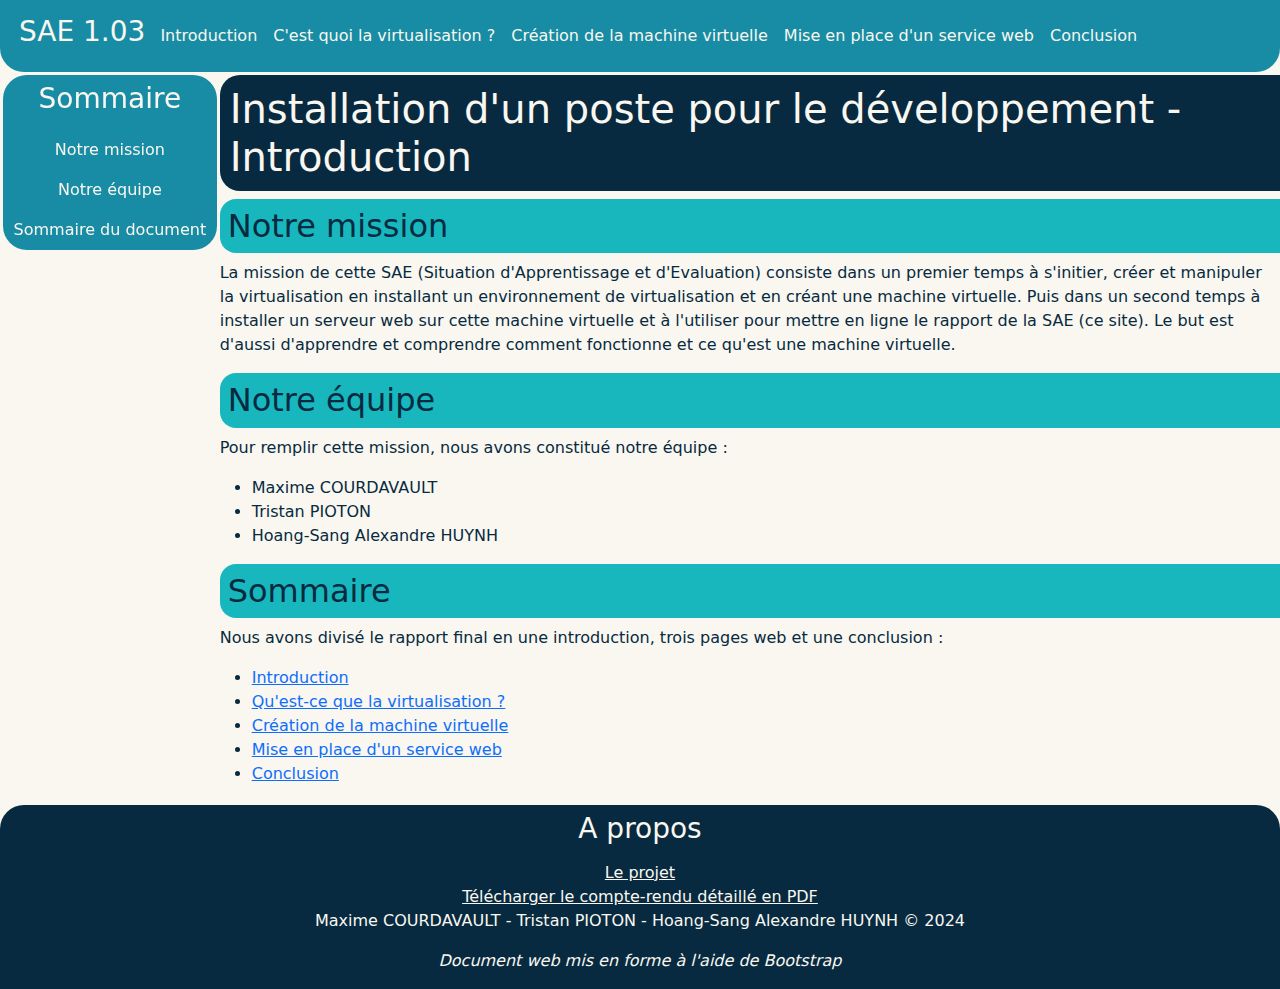
<file: index.html>
<!doctype html>
<html lang="fr">
<head>
    <meta charset="UTF-8">
    <meta content="width=device-width, initial-scale=1" name="viewport">
    <link href="assets/logo.jpeg" rel="icon">
    <title>SAE 1.03 - Installation d'un prote pour le développement | Accueil</title>
    <link
            crossorigin="anonymous"
            href="https://cdn.jsdelivr.net/npm/bootstrap@5.3.3/dist/css/bootstrap.min.css"
            integrity="sha384-QWTKZyjpPEjISv5WaRU9OFeRpok6YctnYmDr5pNlyT2bRjXh0JMhjY6hW+ALEwIH"
            rel="stylesheet">
    <link href="assets/index.css" rel="stylesheet">
</head>
<body class="container-fluid d-flex flex-column min-vh-100">

<nav class="navbar navbar-expand-lg sticky-top row">
    <div class="container-fluid">
        <h3>SAE 1.03</h3>
        <button aria-controls="navbarText" aria-expanded="false" aria-label="Toggle navigation" class="navbar-toggler"
                data-bs-target="#navbarText" data-bs-toggle="collapse" type="button">
            <span class="navbar-toggler-icon"></span>
        </button>
        <div class="collapse navbar-collapse" id="navbarText">
            <ul class="navbar-nav me-auto mb-2 mb-lg-0">
                <li class="nav-item">
                    <a class="nav-link" href="index.html">Introduction</a>
                </li>
                <li class="nav-item">
                    <a class="nav-link" href="virtualisation.html">C'est quoi la virtualisation ?</a>
                </li>
                <li class="nav-item">
                    <a class="nav-link" href="machine.html">Création de la machine virtuelle</a>
                </li>
                <li class="nav-item">
                    <a class="nav-link" href="service.html">Mise en place d'un service web</a>
                </li>
                <li class="nav-item">
                    <a class="nav-link" href="conclusion.html">Conclusion</a>
                </li>
            </ul>
        </div>
    </div>
</nav>

<div class="row flex-grow-1">
    <aside class="nav col-2 flex-column align-items-center px-0 py-0">
        <h3>Sommaire</h3>
        <ul class="navbar-nav align-items-center">
            <li class="nav-item">
                <a class="nav-link" href="#mission">Notre mission</a>
            </li>
            <li class="nav-item">
                <a class="nav-link" href="#equipe">Notre équipe</a>
            </li>
            <li class="nav-item">
                <a class="nav-link" href="#sommaire">Sommaire du document</a>
            </li>
        </ul>
    </aside>

    <main class="col px-0">
        <h1>Installation d'un poste pour le développement - Introduction</h1>
        <article id="mission">
            <h2>Notre mission</h2>
            <p>La mission de cette SAE (Situation d'Apprentissage et d'Evaluation) consiste dans un premier temps à
                s'initier, créer et manipuler la virtualisation en installant un environnement de virtualisation et en
                créant une machine virtuelle. Puis dans un second temps à installer un serveur web sur cette machine
                virtuelle et à l'utiliser pour mettre en ligne le rapport de la SAE (ce site). Le but est d'aussi
                d'apprendre et comprendre comment fonctionne et ce qu'est une machine virtuelle.</p>
        </article>
        <article id="equipe">
            <h2>Notre équipe</h2>
            <p>Pour remplir cette mission, nous avons constitué notre équipe :</p>
            <ul>
                <li>Maxime COURDAVAULT</li>
                <li>Tristan PIOTON</li>
                <li>Hoang-Sang Alexandre HUYNH</li>
            </ul>
        </article>
        <article id="sommaire">
            <h2>Sommaire</h2>
            <p>Nous avons divisé le rapport final en une introduction, trois pages web et une conclusion :</p>
            <ul>
                <li><a href="index.html">Introduction</a></li>
                <li><a href="virtualisation.html">Qu'est-ce que la virtualisation ?</a></li>
                <li><a href="machine.html">Création de la machine virtuelle</a></li>
                <li><a href="service.html">Mise en place d'un service web</a></li>
                <li><a href="conclusion.html">Conclusion</a></li>
            </ul>
        </article>
    </main>
</div>

<footer class="row">
    <h3>A propos</h3>
    <a href="index.html">Le projet</a> <br>
    <a href="">Télécharger le compte-rendu détaillé en PDF</a>
    <p>Maxime COURDAVAULT - Tristan PIOTON - Hoang-Sang Alexandre HUYNH © 2024</p>
    <p><em>Document web mis en forme à l'aide de Bootstrap</em></p>
</footer>

<script
        crossorigin="anonymous"
        integrity="sha384-YvpcrYf0tY3lHB60NNkmXc5s9fDVZLESaAA55NDzOxhy9GkcIdslK1eN7N6jIeHz"
        src="https://cdn.jsdelivr.net/npm/bootstrap@5.3.3/dist/js/bootstrap.bundle.min.js">
</script>
</body>
</html>
</file>
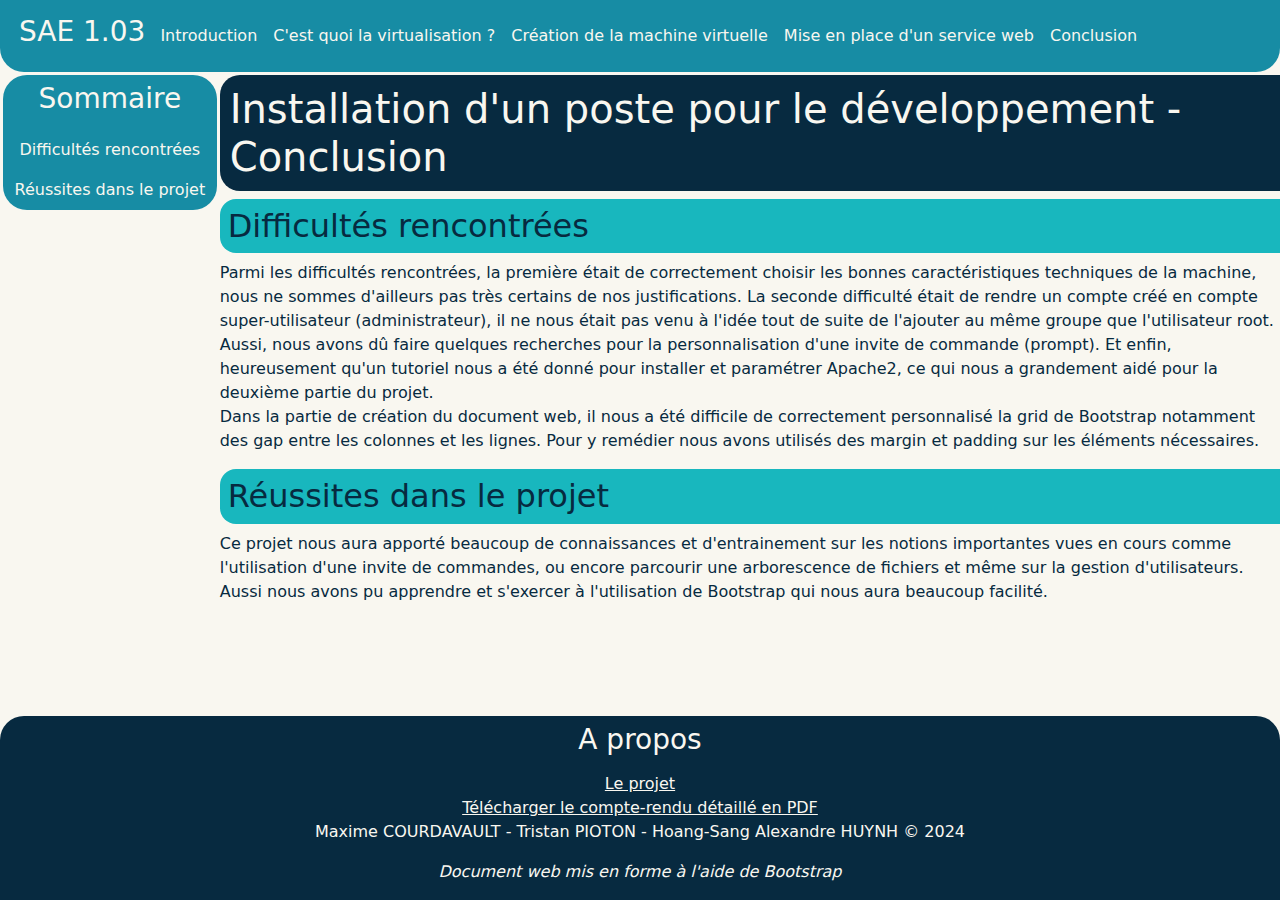
<file: conclusion.html>
<!doctype html>
<html lang="fr">
<head>
    <meta charset="UTF-8">
    <meta content="width=device-width, initial-scale=1" name="viewport">
    <link href="assets/logo.jpeg" rel="icon">
    <title>SAE 1.03 - Installation d'un prote pour le développement | Accueil</title>
    <link
            crossorigin="anonymous"
            href="https://cdn.jsdelivr.net/npm/bootstrap@5.3.3/dist/css/bootstrap.min.css"
            integrity="sha384-QWTKZyjpPEjISv5WaRU9OFeRpok6YctnYmDr5pNlyT2bRjXh0JMhjY6hW+ALEwIH"
            rel="stylesheet">
    <link href="assets/index.css" rel="stylesheet">
</head>
<body class="container-fluid d-flex flex-column min-vh-100">

<nav class="navbar navbar-expand-lg sticky-top row">
    <div class="container-fluid">
        <h3>SAE 1.03</h3>
        <button aria-controls="navbarText" aria-expanded="false" aria-label="Toggle navigation" class="navbar-toggler"
                data-bs-target="#navbarText" data-bs-toggle="collapse" type="button">
            <span class="navbar-toggler-icon"></span>
        </button>
        <div class="collapse navbar-collapse" id="navbarText">
            <ul class="navbar-nav me-auto mb-2 mb-lg-0">
                <li class="nav-item">
                    <a class="nav-link" href="index.html">Introduction</a>
                </li>
                <li class="nav-item">
                    <a class="nav-link" href="virtualisation.html">C'est quoi la virtualisation ?</a>
                </li>
                <li class="nav-item">
                    <a class="nav-link" href="machine.html">Création de la machine virtuelle</a>
                </li>
                <li class="nav-item">
                    <a class="nav-link" href="service.html">Mise en place d'un service web</a>
                </li>
                <li class="nav-item">
                    <a class="nav-link" href="conclusion.html">Conclusion</a>
                </li>
            </ul>
        </div>
    </div>
</nav>
<div class="row flex-grow-1">
    <aside class="nav col-2 flex-column align-items-center px-0 py-0">
        <h3>Sommaire</h3>
        <ul class="navbar-nav align-items-center">
            <li class="nav-item">
                <a class="nav-link" href="#difficultes">Difficultés rencontrées</a>
            </li>
            <li class="nav-item">
                <a class="nav-link" href="#reussites">Réussites dans le projet</a>
            </li>
        </ul>
    </aside>
    <main class="col px-0">
        <h1>Installation d'un poste pour le développement - Conclusion</h1>
        <article id="difficultes">
            <h2>Difficultés rencontrées</h2>
            <p>
                Parmi les difficultés rencontrées, la première était de correctement choisir les bonnes caractéristiques techniques de la machine, nous ne sommes d'ailleurs pas très certains de nos justifications.
                La seconde difficulté était de rendre un compte créé en compte super-utilisateur (administrateur), il ne nous était pas venu à l'idée tout de suite de l'ajouter au même groupe que l'utilisateur root.
                Aussi, nous avons dû faire quelques recherches pour la personnalisation d'une invite de commande (prompt).
                Et enfin, heureusement qu'un tutoriel nous a été donné pour installer et paramétrer Apache2, ce qui nous a grandement aidé pour la deuxième partie du projet.
                <br>Dans la partie de création du document web, il nous a été difficile de correctement personnalisé la grid de Bootstrap notamment des gap entre les colonnes et les lignes. Pour y remédier nous avons utilisés des margin et padding sur les éléments nécessaires.
            </p>
        </article>
        <article id="reussites">
            <h2>Réussites dans le projet</h2>
            <p>
                Ce projet nous aura apporté beaucoup de connaissances et d'entrainement sur les notions importantes vues en cours comme l'utilisation d'une invite de commandes, ou encore parcourir une arborescence de fichiers et même sur la gestion d'utilisateurs.
                <br>Aussi nous avons pu apprendre et s'exercer à l'utilisation de Bootstrap qui nous aura beaucoup facilité.
            </p>
        </article>

</main>
</div>
<footer class="row">
    <h3>A propos</h3>
    <a href="index.html">Le projet</a> <br>
    <a href="">Télécharger le compte-rendu détaillé en PDF</a>
    <p>Maxime COURDAVAULT - Tristan PIOTON - Hoang-Sang Alexandre HUYNH © 2024</p>
    <p><em>Document web mis en forme à l'aide de Bootstrap</em></p>
</footer>

<script
        crossorigin="anonymous"
        integrity="sha384-YvpcrYf0tY3lHB60NNkmXc5s9fDVZLESaAA55NDzOxhy9GkcIdslK1eN7N6jIeHz"
        src="https://cdn.jsdelivr.net/npm/bootstrap@5.3.3/dist/js/bootstrap.bundle.min.js">
</script>
</body>
</html>
</file>
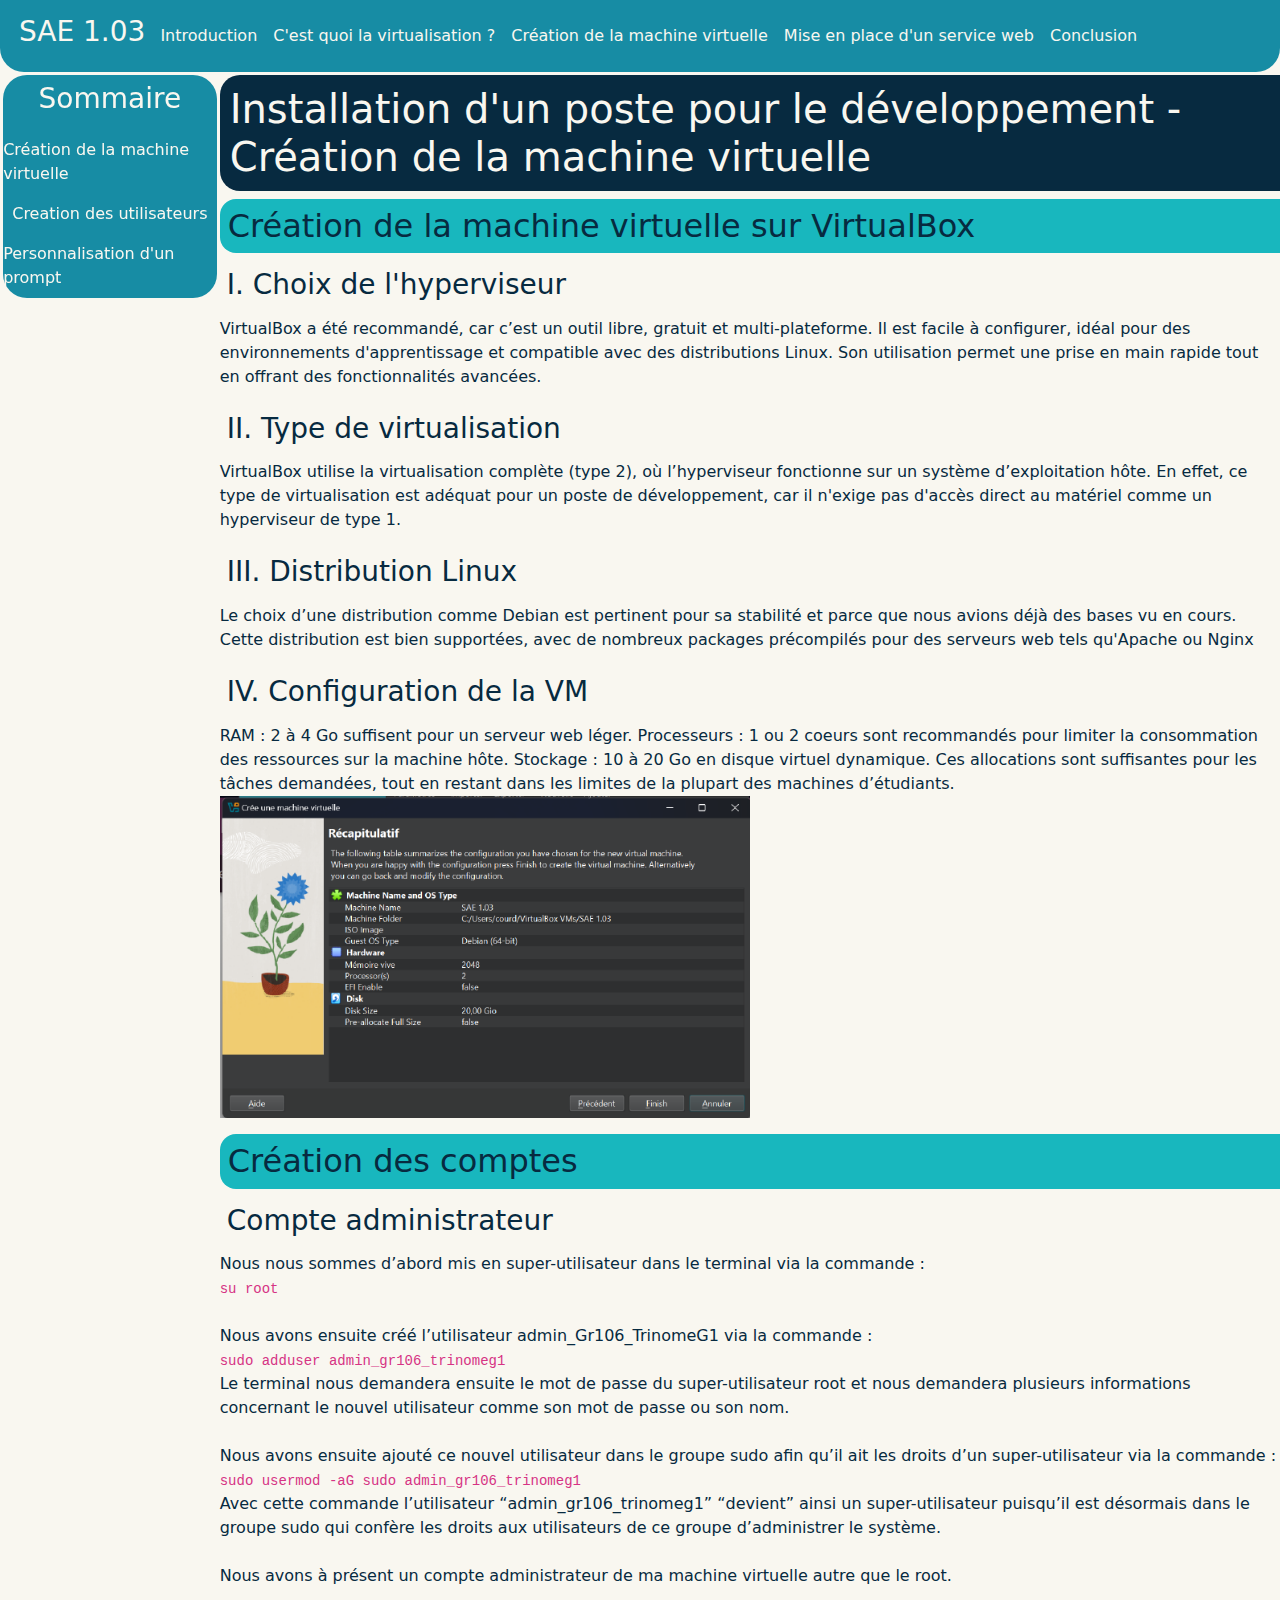
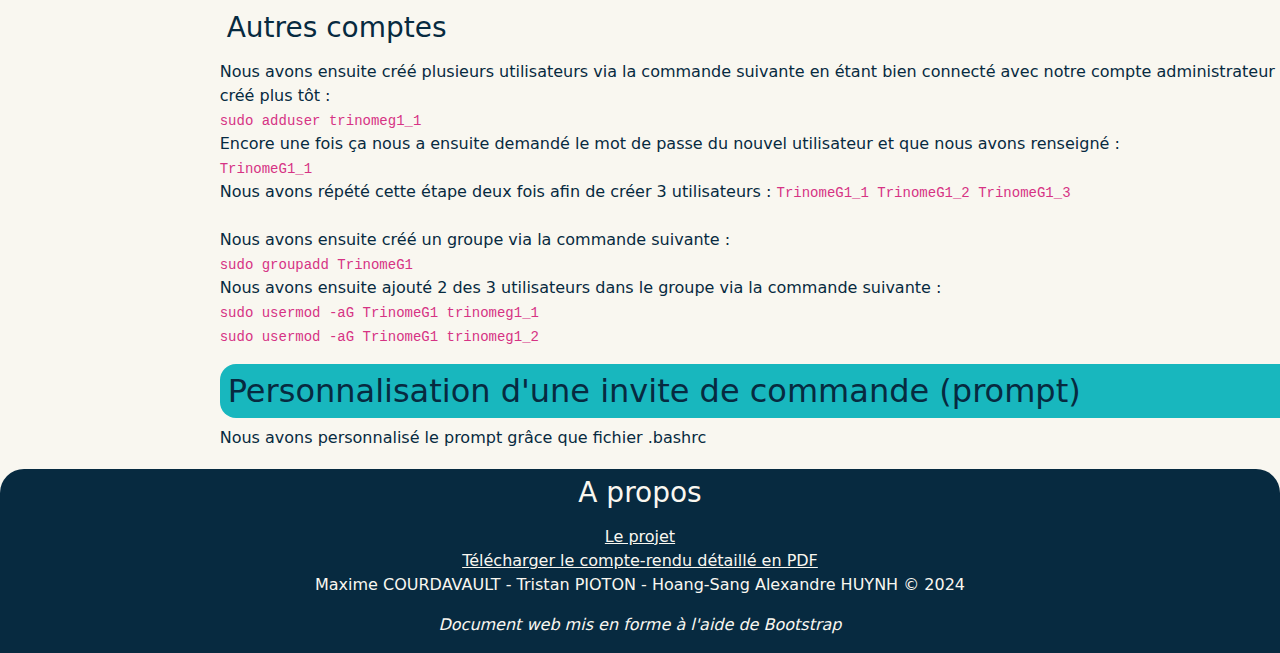
<file: machine.html>
<!doctype html>
<html lang="fr">
<head>
    <meta charset="UTF-8">
    <meta content="width=device-width, initial-scale=1" name="viewport">
    <link href="assets/logo.jpeg" rel="icon">
    <title>SAE 1.03 - Installation d'un prote pour le développement | Accueil</title>
    <link
            crossorigin="anonymous"
            href="https://cdn.jsdelivr.net/npm/bootstrap@5.3.3/dist/css/bootstrap.min.css"
            integrity="sha384-QWTKZyjpPEjISv5WaRU9OFeRpok6YctnYmDr5pNlyT2bRjXh0JMhjY6hW+ALEwIH"
            rel="stylesheet">
    <link href="assets/index.css" rel="stylesheet">
</head>
<body class="container-fluid d-flex flex-column min-vh-100">

<nav class="navbar navbar-expand-lg sticky-top row">
    <div class="container-fluid">
        <h3>SAE 1.03</h3>
        <button aria-controls="navbarText" aria-expanded="false" aria-label="Toggle navigation" class="navbar-toggler"
                data-bs-target="#navbarText" data-bs-toggle="collapse" type="button">
            <span class="navbar-toggler-icon"></span>
        </button>
        <div class="collapse navbar-collapse" id="navbarText">
            <ul class="navbar-nav me-auto mb-2 mb-lg-0">
                <li class="nav-item">
                    <a class="nav-link" href="index.html">Introduction</a>
                </li>
                <li class="nav-item">
                    <a class="nav-link" href="virtualisation.html">C'est quoi la virtualisation ?</a>
                </li>
                <li class="nav-item">
                    <a class="nav-link" href="machine.html">Création de la machine virtuelle</a>
                </li>
                <li class="nav-item">
                    <a class="nav-link" href="service.html">Mise en place d'un service web</a>
                </li>
                <li class="nav-item">
                    <a class="nav-link" href="conclusion.html">Conclusion</a>
                </li>
            </ul>
        </div>
    </div>
</nav>
<div class="row flex-grow-1">
    <aside class="nav col-2 flex-column align-items-center px-0 py-0">
        <h3>Sommaire</h3>
        <ul class="navbar-nav align-items-center">
            <li class="nav-item">
                <a class="nav-link" href="#creation">Création de la machine virtuelle</a>
            </li>
            <li class="nav-item">
                <a class="nav-link" href="#utilisateurs">Creation des utilisateurs</a>
            </li>
            <li class="nav-item">
                <a class="nav-link" href="#prompt">Personnalisation d'un prompt</a>
            </li>
        </ul>
    </aside>
    <main class="col px-0">
        <h1>Installation d'un poste pour le développement - Création de la machine virtuelle</h1>
        <article id="creation">
        <h2>Création de la machine virtuelle sur VirtualBox</h2>
        <h3>I. Choix de l'hyperviseur</h3>
        <p>
            VirtualBox a été recommandé, car c’est un outil libre, gratuit et multi-plateforme.
            Il est facile à configurer, idéal pour des environnements d'apprentissage
            et compatible avec des distributions Linux. Son utilisation permet une
            prise en main rapide tout en offrant des fonctionnalités avancées.
        </p>
        <h3>II. Type de virtualisation</h3>
        <p>
            VirtualBox utilise la virtualisation complète (type 2), où l’hyperviseur
            fonctionne sur un système d’exploitation hôte.
            En effet, ce type de virtualisation est adéquat pour un poste de
            développement, car il n'exige pas d'accès direct au matériel comme un
            hyperviseur de type 1.
        </p>
        <h3>III. Distribution Linux</h3>
        <p>
            Le choix d’une distribution comme Debian est pertinent pour sa stabilité
            et parce que nous avions déjà des bases vu en cours.
            Cette distribution est bien supportées, avec de nombreux
            packages précompilés pour des serveurs web tels qu'Apache ou Nginx
        </p>
        <h3>IV. Configuration de la VM</h3>
        <p>
            RAM : 2 à 4 Go suffisent pour un serveur web léger.
            Processeurs : 1 ou 2 coeurs sont recommandés pour limiter la
            consommation des ressources sur la machine hôte.
            Stockage : 10 à 20 Go en disque virtuel dynamique.
            Ces allocations sont suffisantes pour les tâches
            demandées, tout en restant dans les limites de la plupart des machines
            d’étudiants.
            <br><img alt="Paramètre de la machine" width="659" height="401" src="assets/screens/machine-features.png">
        </p>
        </article>
        <article id="utilisateurs">
        <h2>Création des comptes</h2>
        <h3>Compte administrateur</h3>
        <p>
            Nous nous sommes d’abord mis en super-utilisateur dans le terminal via la
            commande :
            <br><code>su root</code>
            <br>
            <br>Nous avons ensuite créé l’utilisateur admin_Gr106_TrinomeG1 via la commande :
            <br><code>sudo adduser admin_gr106_trinomeg1</code>
            <br>Le terminal nous demandera ensuite le mot de passe du super-utilisateur root
            et nous demandera plusieurs informations concernant le nouvel utilisateur
            comme son mot de passe ou son nom.
            <br>
            <br>Nous avons ensuite ajouté ce nouvel utilisateur dans le groupe sudo afin qu’il ait
            les droits d’un super-utilisateur via la commande :
            <br><code>sudo usermod -aG sudo admin_gr106_trinomeg1</code>
            <br>Avec cette commande l’utilisateur “admin_gr106_trinomeg1” “devient” ainsi
            un super-utilisateur puisqu’il est désormais dans le groupe sudo qui confère
            les droits aux utilisateurs de ce groupe d’administrer le système.
            <br>
            <br>Nous avons à présent un compte administrateur de ma machine virtuelle autre
            que le root.
        </p>
        <h3>Autres comptes</h3>
        <p>
            Nous avons ensuite créé plusieurs utilisateurs via la commande suivante en étant
            bien connecté avec notre compte administrateur créé plus tôt :
            <br><code>sudo adduser trinomeg1_1</code>
            <br>Encore une fois ça nous a ensuite demandé le mot de passe du nouvel utilisateur et que nous avons
            renseigné :
            <br><code>TrinomeG1_1</code>

            <br>Nous avons répété cette étape deux fois afin de créer 3 utilisateurs :
            <code>
                TrinomeG1_1
                TrinomeG1_2
                TrinomeG1_3
            </code>
            <br>
            <br>Nous avons ensuite créé un groupe via la commande suivante :
            <br><code>sudo groupadd TrinomeG1</code>
            <br>Nous avons ensuite ajouté 2 des 3 utilisateurs dans le groupe via la commande
            suivante :
            <br><code>
                sudo usermod -aG TrinomeG1 trinomeg1_1
                <br>sudo usermod -aG TrinomeG1 trinomeg1_2
            </code>
        </p>
        </article>
        <article id="prompt">
            <h2>Personnalisation d'une invite de commande (prompt)</h2>
            <p>
                Nous avons personnalisé le prompt grâce que fichier .bashrc
            </p>
        </article>
    </main>
</div>
<footer class="row">
    <h3>A propos</h3>
    <a href="index.html">Le projet</a> <br>
    <a href="">Télécharger le compte-rendu détaillé en PDF</a>
    <p>Maxime COURDAVAULT - Tristan PIOTON - Hoang-Sang Alexandre HUYNH © 2024</p>
    <p><em>Document web mis en forme à l'aide de Bootstrap</em></p>
</footer>

<script
        crossorigin="anonymous"
        integrity="sha384-YvpcrYf0tY3lHB60NNkmXc5s9fDVZLESaAA55NDzOxhy9GkcIdslK1eN7N6jIeHz"
        src="https://cdn.jsdelivr.net/npm/bootstrap@5.3.3/dist/js/bootstrap.bundle.min.js">
</script>
</body>
</html>
</file>
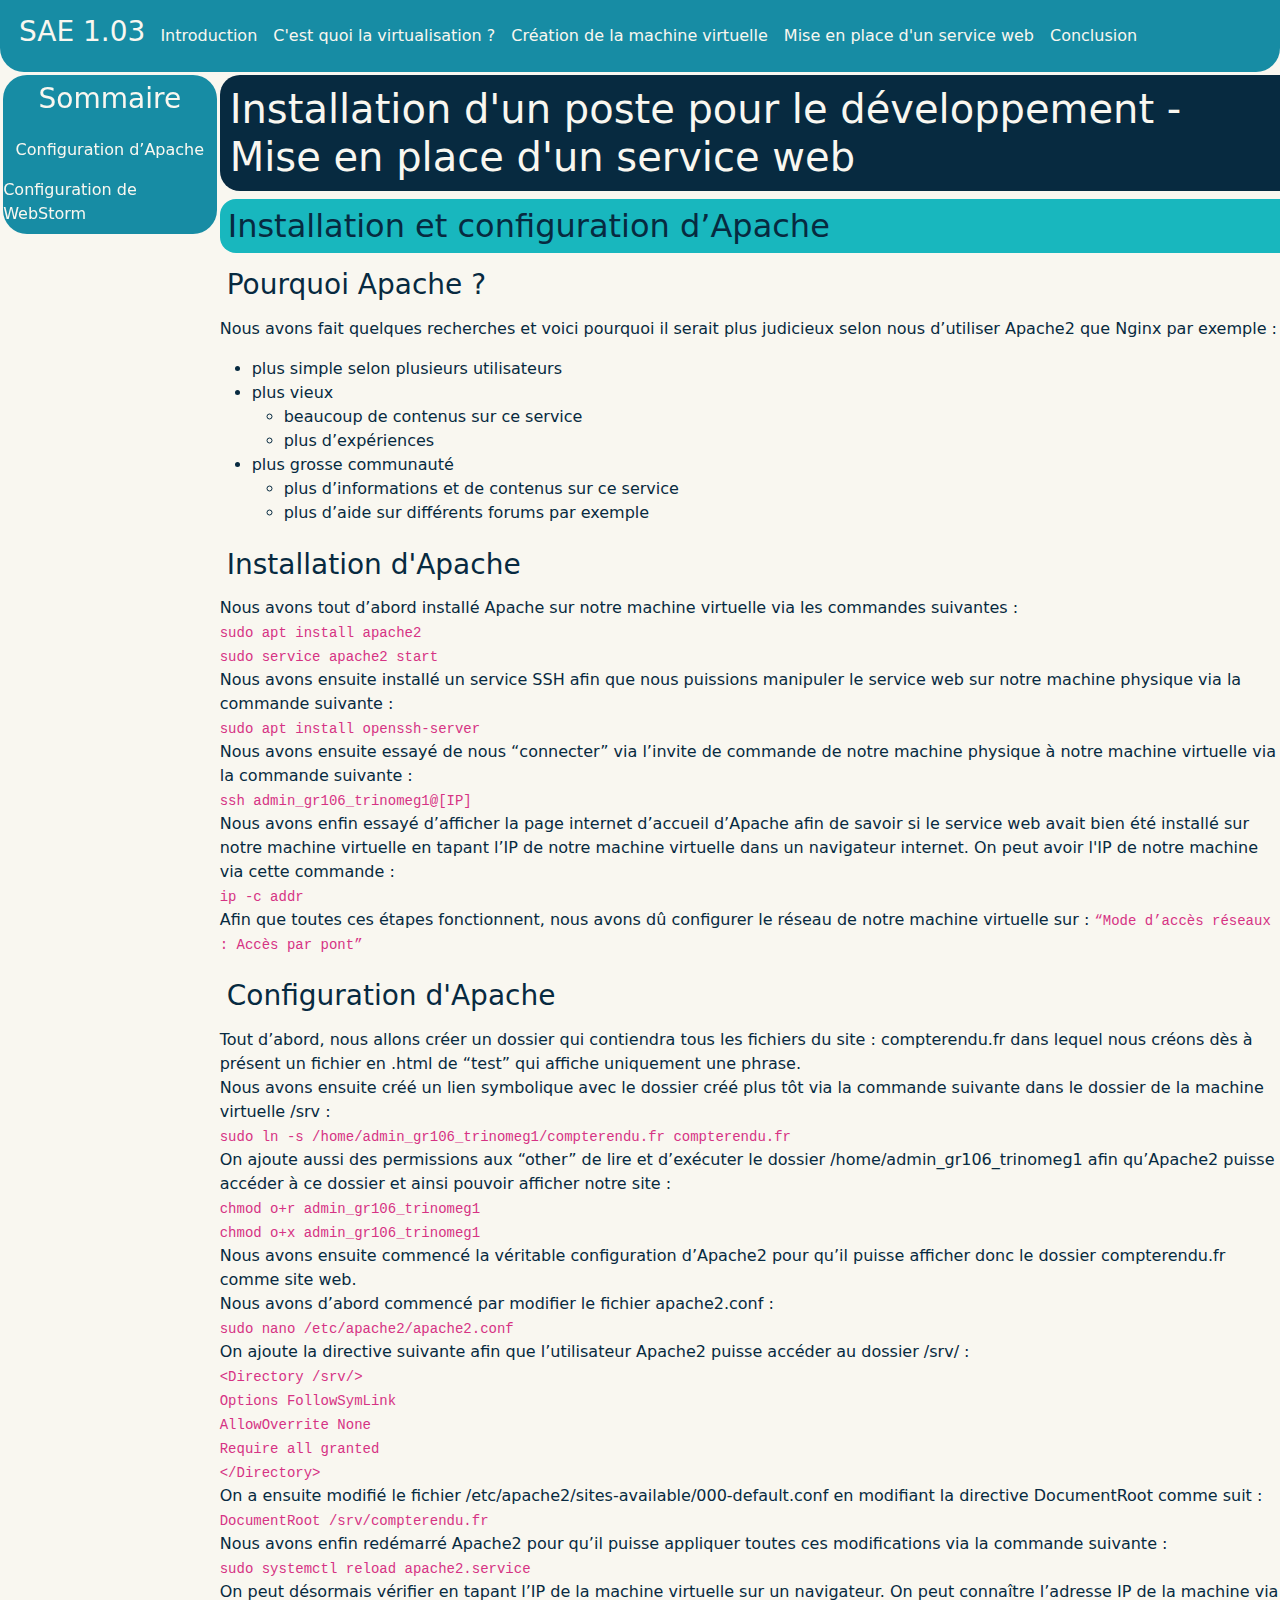
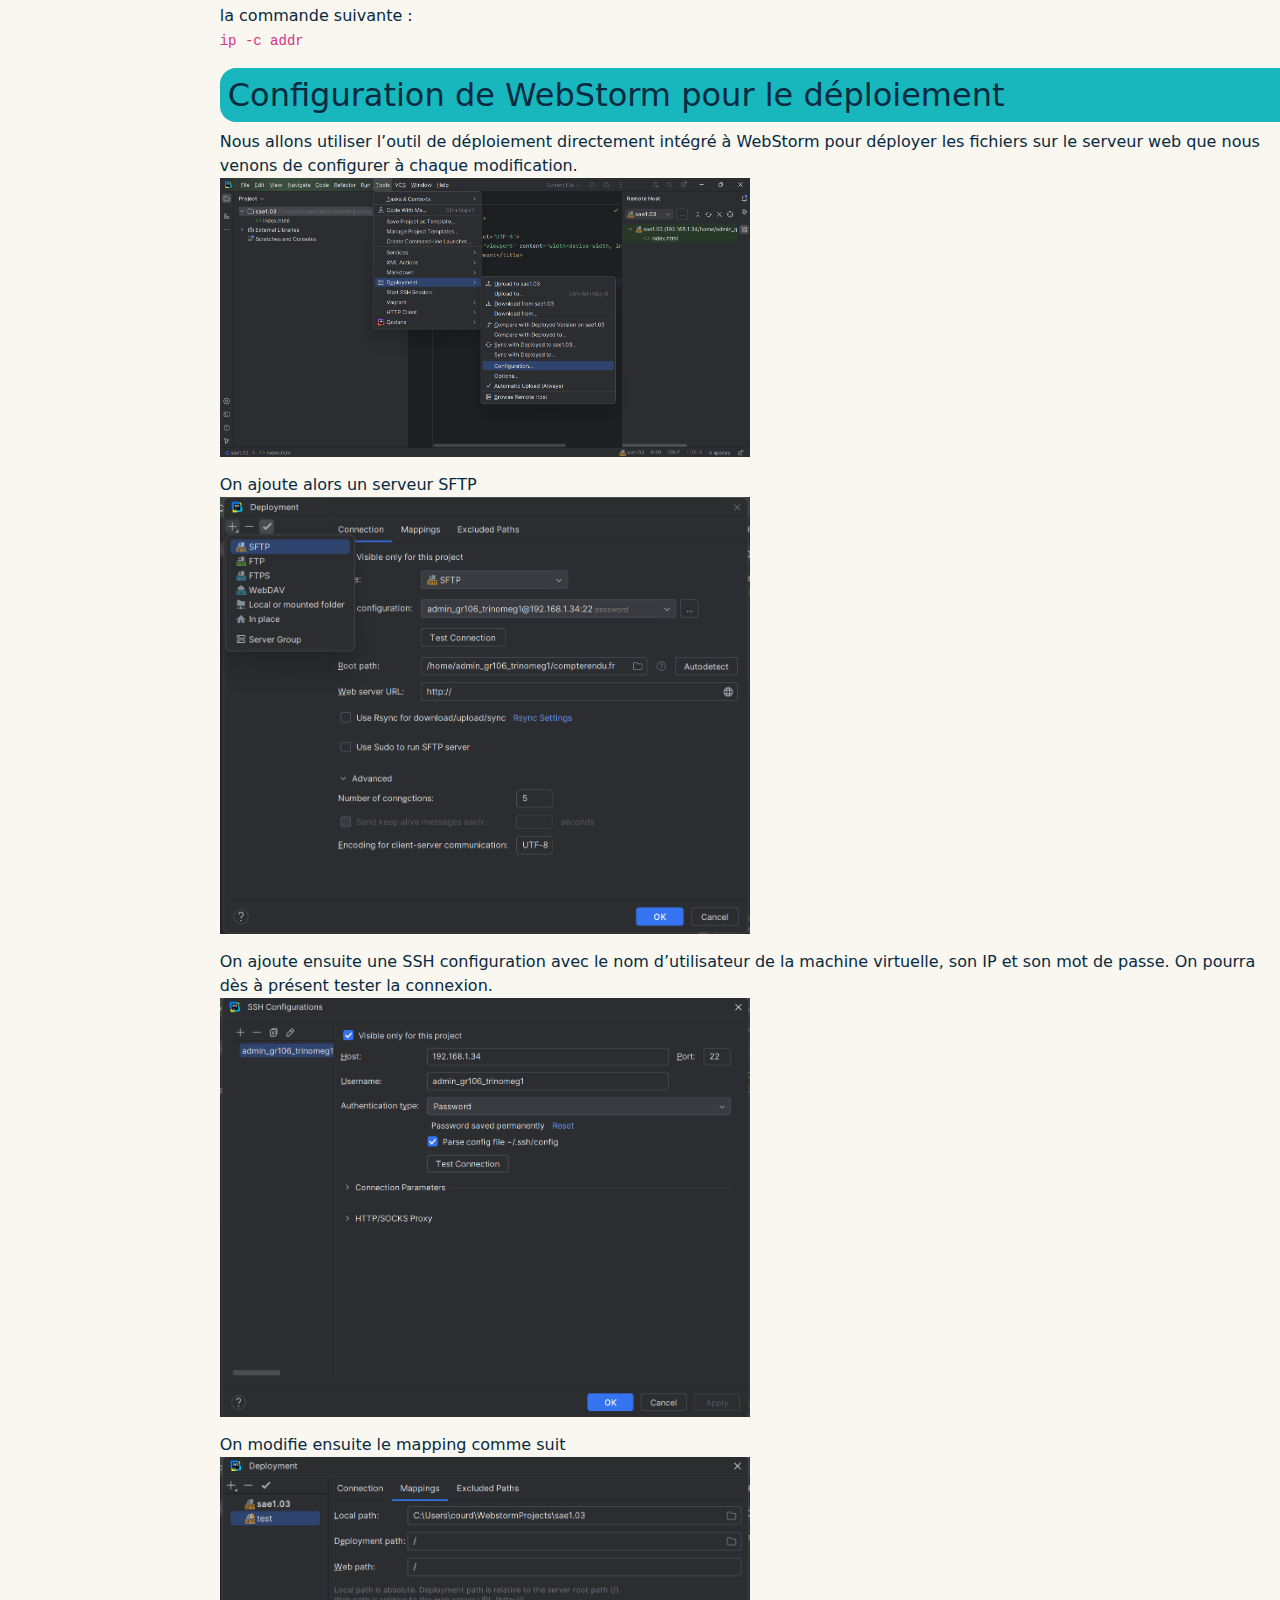
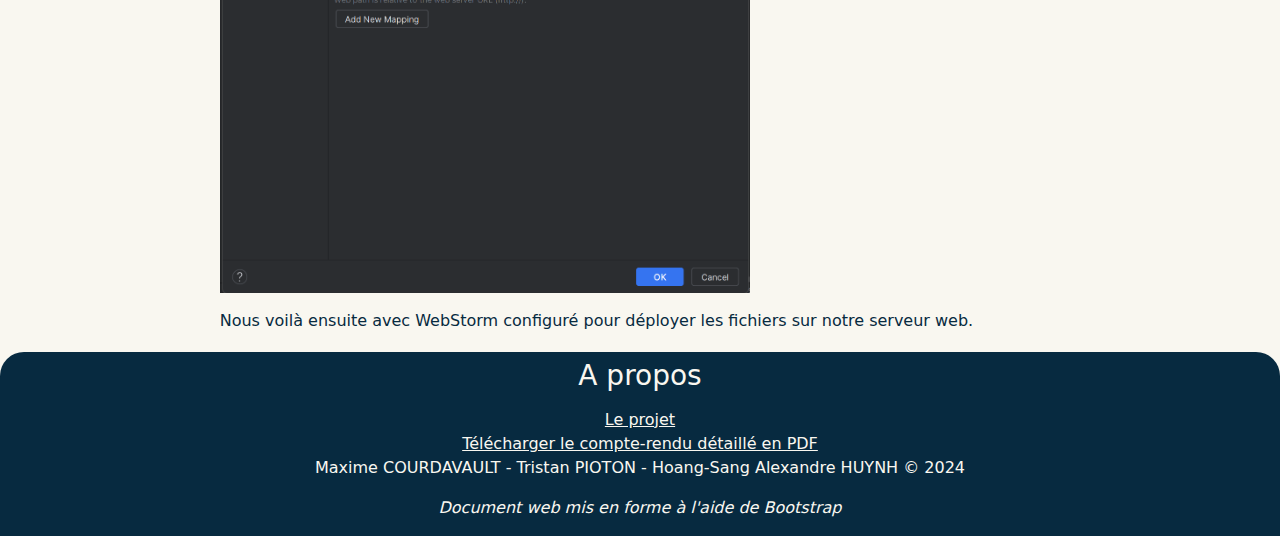
<file: service.html>
<!doctype html>
<html lang="fr">
<head>
    <meta charset="UTF-8">
    <meta content="width=device-width, initial-scale=1" name="viewport">
    <link href="assets/logo.jpeg" rel="icon">
    <title>SAE 1.03 - Installation d'un prote pour le développement | Accueil</title>
    <link
            crossorigin="anonymous"
            href="https://cdn.jsdelivr.net/npm/bootstrap@5.3.3/dist/css/bootstrap.min.css"
            integrity="sha384-QWTKZyjpPEjISv5WaRU9OFeRpok6YctnYmDr5pNlyT2bRjXh0JMhjY6hW+ALEwIH"
            rel="stylesheet">
    <link href="assets/index.css" rel="stylesheet">
</head>
<body class="container-fluid d-flex flex-column min-vh-100">

<nav class="navbar navbar-expand-lg sticky-top row">
    <div class="container-fluid">
        <h3>SAE 1.03</h3>
        <button aria-controls="navbarText" aria-expanded="false" aria-label="Toggle navigation" class="navbar-toggler"
                data-bs-target="#navbarText" data-bs-toggle="collapse" type="button">
            <span class="navbar-toggler-icon"></span>
        </button>
        <div class="collapse navbar-collapse" id="navbarText">
            <ul class="navbar-nav me-auto mb-2 mb-lg-0">
                <li class="nav-item">
                    <a class="nav-link" href="index.html">Introduction</a>
                </li>
                <li class="nav-item">
                    <a class="nav-link" href="virtualisation.html">C'est quoi la virtualisation ?</a>
                </li>
                <li class="nav-item">
                    <a class="nav-link" href="machine.html">Création de la machine virtuelle</a>
                </li>
                <li class="nav-item">
                    <a class="nav-link" href="service.html">Mise en place d'un service web</a>
                </li>
                <li class="nav-item">
                    <a class="nav-link" href="conclusion.html">Conclusion</a>
                </li>
            </ul>
        </div>
    </div>
</nav>
<div class="row flex-grow-1">
    <aside class="nav col-2 flex-column align-items-center px-0 py-0">
        <h3>Sommaire</h3>
        <ul class="navbar-nav align-items-center">
            <li class="nav-item">
                <a class="nav-link" href="#apache">Configuration d’Apache</a>
            </li>
            <li class="nav-item">
                <a class="nav-link" href="#webstorm">Configuration de WebStorm</a>
            </li>
        </ul>
    </aside>
    <main class="col px-0">
        <h1>Installation d'un poste pour le développement - Mise en place d'un service web</h1>
        <article id="apache">
        <h2>Installation et configuration d’Apache</h2>

        <h3>Pourquoi Apache ?</h3>
        <p>
            Nous avons fait quelques recherches et voici pourquoi il serait plus judicieux selon nous d’utiliser Apache2 que Nginx par exemple :
        </p>
        <ul>
            <li>plus simple selon plusieurs utilisateurs
            <li>plus vieux
                <ul>
                    <li>beaucoup de contenus sur ce service
                    <li>plus d’expériences
                </ul>
            <li>plus grosse communauté
                <ul>
                    <li>plus d’informations et de contenus sur ce service
                    <li>plus d’aide sur différents forums par exemple
                </ul>
        </ul>

        <h3>Installation d'Apache</h3>
        <p>
            Nous avons tout d’abord installé Apache sur notre machine virtuelle via les commandes suivantes :
            <br><code>sudo apt install apache2 <br>sudo service apache2 start</code>
            <br>Nous avons ensuite installé un service SSH afin que nous puissions manipuler le service web sur notre machine physique via la commande suivante :
            <br><code>sudo apt install openssh-server</code>
            <br>Nous avons ensuite essayé de nous “connecter” via l’invite de commande de notre machine physique à notre machine virtuelle via la commande suivante :
            <br><code>ssh admin_gr106_trinomeg1@[IP]</code>
            <br>Nous avons enfin essayé d’afficher la page internet d’accueil d’Apache afin de savoir si le service web avait bien été installé sur notre machine virtuelle en tapant l’IP de notre machine virtuelle dans un navigateur internet. On peut avoir l'IP de notre machine via cette commande :
            <br><code>ip -c addr</code>
            <br>Afin que toutes ces étapes fonctionnent, nous avons dû configurer le réseau de notre machine virtuelle sur : <code>“Mode d’accès réseaux : Accès par pont”</code>
        </p>

        <h3>Configuration d'Apache</h3>
        <p>
            Tout d’abord, nous allons créer un dossier qui contiendra tous les fichiers du site : compterendu.fr dans lequel nous créons dès à présent un fichier en .html de “test” qui affiche uniquement une phrase.
            <br>Nous avons ensuite créé un lien symbolique avec le dossier créé plus tôt via la commande suivante dans le dossier de la machine virtuelle /srv :
            <br><code>sudo ln -s /home/admin_gr106_trinomeg1/compterendu.fr compterendu.fr</code>
            <br>On ajoute aussi des permissions aux “other” de lire et d’exécuter le dossier /home/admin_gr106_trinomeg1 afin qu’Apache2 puisse accéder à ce dossier et ainsi pouvoir afficher notre site :
            <br><code>chmod o+r admin_gr106_trinomeg1 <br>chmod o+x admin_gr106_trinomeg1</code>
            <br>Nous avons ensuite commencé la véritable configuration d’Apache2 pour qu’il puisse afficher donc le dossier compterendu.fr comme site web.
            <br>Nous avons d’abord commencé par modifier le fichier apache2.conf :
            <br><code>sudo nano /etc/apache2/apache2.conf</code>
            <br>On ajoute la directive suivante afin que l’utilisateur Apache2 puisse accéder au dossier /srv/ :
            <code><br>&lt;Directory /srv/&gt; <br>Options FollowSymLink <br>AllowOverrite None <br>Require all granted <br>&lt;/Directory&gt;
            </code>
            <br>On a ensuite modifié le fichier /etc/apache2/sites-available/000-default.conf en modifiant la directive DocumentRoot comme suit :
            <br><code>DocumentRoot /srv/compterendu.fr</code>
            <br>Nous avons enfin redémarré Apache2 pour qu’il puisse appliquer toutes ces modifications via la commande suivante :
            <br><code>sudo systemctl reload apache2.service</code>
            <br>On peut désormais vérifier en tapant l’IP de la machine virtuelle sur un navigateur. On peut connaître l’adresse IP de la machine via la commande suivante :
            <br><code>ip -c addr</code>
        </p>
        </article>
        <article id="webstorm">
        <h2>Configuration de WebStorm pour le déploiement</h2>
        <p>
            Nous allons utiliser l’outil de déploiement directement intégré à WebStorm pour déployer les fichiers sur le serveur web que nous venons de configurer à chaque modification.
            <br><img src="assets/screens/deployment-1.png" width="1919" height="1008" alt="Accès à la configuration de la fonction deployment sur WebStorm">
        </p>
        <p>
            On ajoute alors un serveur SFTP
            <br><img src="assets/screens/deployment-2.png" width="1213" height="1000" alt="Ajout d'un serveur SFTP à WebStorm">
        </p>
        <p>
            On ajoute ensuite une SSH configuration avec le nom d’utilisateur de la machine virtuelle, son IP et son mot de passe.
            On pourra dès à présent tester la connexion.
            <br><img src="assets/screens/deployment-3.png" width="1255" height="993" alt="Configuration du serveur : SSH">
        </p>
        <p>
            On modifie ensuite le mapping comme suit
            <br><img src="assets/screens/deployment-4.png" width="1209" height="994" alt="Configuration du serveur : mapping">
        </p>
        <p>
            Nous voilà ensuite avec WebStorm configuré pour déployer les fichiers sur notre serveur web.
        </p>
        </article>
    </main>
</div>
<footer class="row">
    <h3>A propos</h3>
    <a href="index.html">Le projet</a> <br>
    <a href="">Télécharger le compte-rendu détaillé en PDF</a>
    <p>Maxime COURDAVAULT - Tristan PIOTON - Hoang-Sang Alexandre HUYNH © 2024</p>
    <p><em>Document web mis en forme à l'aide de Bootstrap</em></p>
</footer>

<script
        crossorigin="anonymous"
        integrity="sha384-YvpcrYf0tY3lHB60NNkmXc5s9fDVZLESaAA55NDzOxhy9GkcIdslK1eN7N6jIeHz"
        src="https://cdn.jsdelivr.net/npm/bootstrap@5.3.3/dist/js/bootstrap.bundle.min.js">
</script>
</body>
</html>
</file>
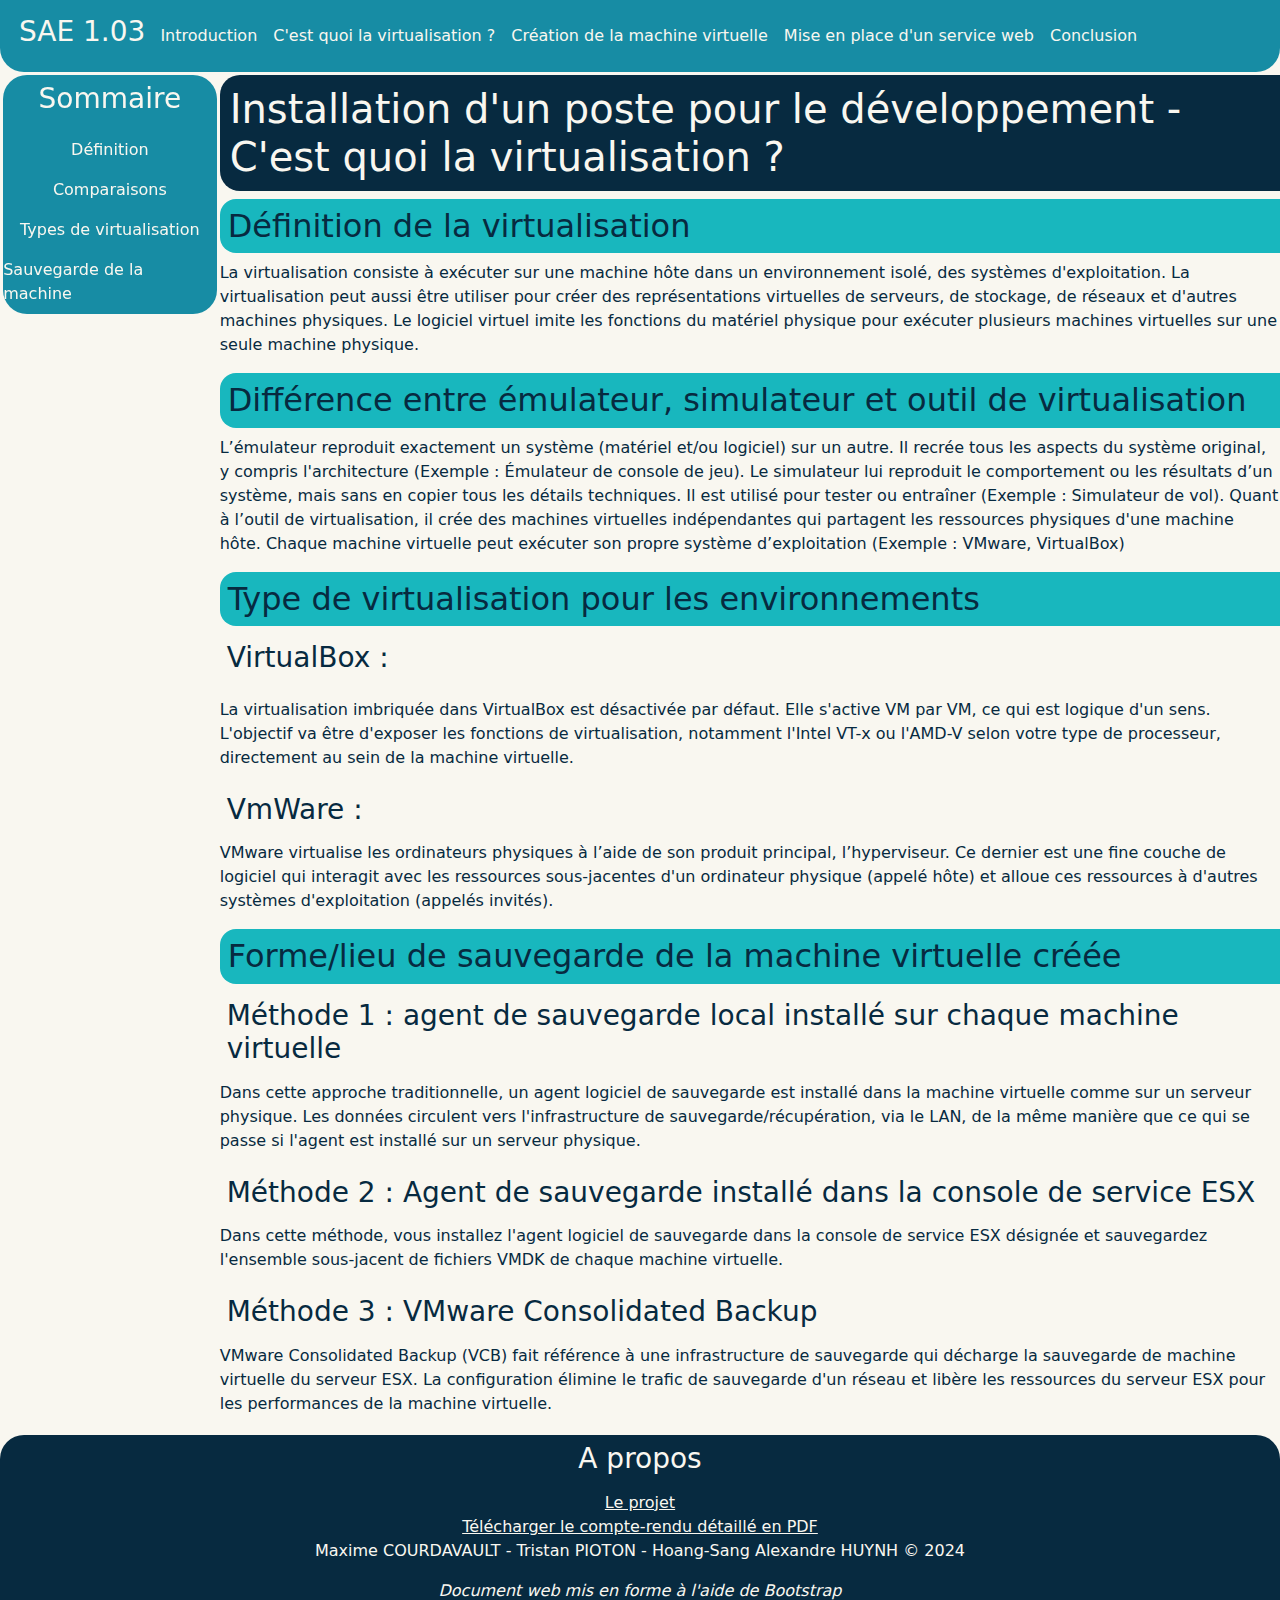
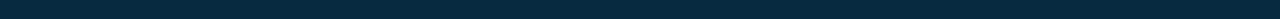
<file: virtualisation.html>
<!doctype html>
<html lang="fr">
<head>
    <meta charset="UTF-8">
    <meta content="width=device-width, initial-scale=1" name="viewport">
    <link href="assets/logo.jpeg" rel="icon">
    <title>SAE 1.03 - Installation d'un prote pour le développement | Accueil</title>
    <link
            crossorigin="anonymous"
            href="https://cdn.jsdelivr.net/npm/bootstrap@5.3.3/dist/css/bootstrap.min.css"
            integrity="sha384-QWTKZyjpPEjISv5WaRU9OFeRpok6YctnYmDr5pNlyT2bRjXh0JMhjY6hW+ALEwIH"
            rel="stylesheet">
    <link href="assets/index.css" rel="stylesheet">
</head>
<body class="container-fluid d-flex flex-column min-vh-100">

<nav class="navbar navbar-expand-lg sticky-top row">
    <div class="container-fluid">
        <h3>SAE 1.03</h3>
        <button aria-controls="navbarText" aria-expanded="false" aria-label="Toggle navigation" class="navbar-toggler"
                data-bs-target="#navbarText" data-bs-toggle="collapse" type="button">
            <span class="navbar-toggler-icon"></span>
        </button>
        <div class="collapse navbar-collapse" id="navbarText">
            <ul class="navbar-nav me-auto mb-2 mb-lg-0">
                <li class="nav-item">
                    <a class="nav-link" href="index.html">Introduction</a>
                </li>
                <li class="nav-item">
                    <a class="nav-link" href="virtualisation.html">C'est quoi la virtualisation ?</a>
                </li>
                <li class="nav-item">
                    <a class="nav-link" href="machine.html">Création de la machine virtuelle</a>
                </li>
                <li class="nav-item">
                    <a class="nav-link" href="service.html">Mise en place d'un service web</a>
                </li>
                <li class="nav-item">
                    <a class="nav-link" href="conclusion.html">Conclusion</a>
                </li>
            </ul>
        </div>
    </div>
</nav>

<div class="row flex-grow-1">
    <aside class="nav col-2 flex-column align-items-center px-0 py-0">
        <h3>Sommaire</h3>
        <ul class="navbar-nav align-items-center">
            <li class="nav-item">
                <a class="nav-link" href="#definition">Définition</a>
            </li>
            <li class="nav-item">
                <a class="nav-link" href="#comparaisons">Comparaisons</a>
            </li>
            <li class="nav-item">
                <a class="nav-link" href="#types">Types de virtualisation</a>
            </li>
            <li class="nav-item">
                <a class="nav-link" href="#sauvegarde">Sauvegarde de la machine</a>
            </li>
        </ul>
    </aside>

    <main class="col px-0">
        <h1>Installation d'un poste pour le développement - C'est quoi la virtualisation ?</h1>

        <article id="definition">
        <h2>Définition de la virtualisation</h2>
        <p>La virtualisation consiste à exécuter sur une machine hôte dans un environnement isolé, des systèmes d'exploitation. La virtualisation peut aussi être utiliser pour créer des représentations virtuelles de serveurs, de stockage, de réseaux et d'autres machines physiques. Le logiciel virtuel imite les fonctions du matériel physique pour exécuter plusieurs machines virtuelles sur une seule machine physique.</p>
        </article>

        <article id="comparaisons">
            <h2>Différence entre émulateur, simulateur et outil de virtualisation</h2>
            <p>L’émulateur reproduit exactement un système (matériel et/ou logiciel) sur un autre. Il recrée tous les aspects du système original, y compris l'architecture (Exemple : Émulateur de console de jeu).
                Le simulateur lui reproduit le comportement ou les résultats d’un système, mais sans en copier tous les détails techniques. Il est utilisé pour tester ou entraîner (Exemple : Simulateur de vol).
                Quant à l’outil de virtualisation, il crée des machines virtuelles indépendantes qui partagent les ressources physiques d'une machine hôte. Chaque machine virtuelle peut exécuter son propre système d’exploitation (Exemple : VMware, VirtualBox)</p>
        </article>

        <article id="types">
            <h2>Type de virtualisation pour les environnements</h2>
            <h3>VirtualBox : </h3>
            </p>La virtualisation imbriquée dans VirtualBox est désactivée par défaut. Elle s'active VM par VM, ce qui est logique d'un sens. L'objectif va être d'exposer les fonctions de virtualisation, notamment l'Intel VT-x ou l'AMD-V selon votre type de processeur, directement au sein de la machine virtuelle. </p>
            <h3>VmWare : </h3>
            <p>VMware virtualise les ordinateurs physiques à l’aide de son produit principal, l’hyperviseur. Ce dernier est une fine couche de logiciel qui interagit avec les ressources sous-jacentes d'un ordinateur physique (appelé hôte) et alloue ces ressources à d'autres systèmes d'exploitation (appelés invités). </p>
        </article>

        <article id="sauvegarde">
            <h2>Forme/lieu de sauvegarde de la machine virtuelle créée</h2>
            <h3>Méthode 1 : agent de sauvegarde local installé sur chaque machine virtuelle</h3>
            <p>Dans cette approche traditionnelle, un agent logiciel de sauvegarde est installé dans la machine virtuelle comme sur un serveur physique. Les données circulent vers l'infrastructure de sauvegarde/récupération, via le LAN, de la même manière que ce qui se passe si l'agent est installé sur un serveur physique. </p>
            <h3>Méthode 2 : Agent de sauvegarde installé dans la console de service ESX</h3>
            <p>Dans cette méthode, vous installez l'agent logiciel de sauvegarde dans la console de service ESX désignée et sauvegardez l'ensemble sous-jacent de fichiers VMDK de chaque machine virtuelle. </p>
            <h3>Méthode 3 : VMware Consolidated Backup </h3>
            <p>VMware Consolidated Backup (VCB) fait référence à une infrastructure de sauvegarde qui décharge la sauvegarde de machine virtuelle du serveur ESX. La configuration élimine le trafic de sauvegarde d'un réseau et libère les ressources du serveur ESX pour les performances de la machine virtuelle. </p>
        </article>
    </main>
</div>

<footer class="row">
    <h3>A propos</h3>
    <a href="index.html">Le projet</a> <br>
    <a href="">Télécharger le compte-rendu détaillé en PDF</a>
    <p>Maxime COURDAVAULT - Tristan PIOTON - Hoang-Sang Alexandre HUYNH © 2024</p>
    <p><em>Document web mis en forme à l'aide de Bootstrap</em></p>
</footer>

<script
        crossorigin="anonymous"
        integrity="sha384-YvpcrYf0tY3lHB60NNkmXc5s9fDVZLESaAA55NDzOxhy9GkcIdslK1eN7N6jIeHz"
        src="https://cdn.jsdelivr.net/npm/bootstrap@5.3.3/dist/js/bootstrap.bundle.min.js">
</script>
</body>
</html>
</file>
<file: assets/index.css>
@media (max-width: 1020px) {
    aside.nav {
        display: none; /* Cache le sommaire lorsque la largeur est inférieure à 992px */
    }
}

body {
    background-color: #F9F7F0;
}
main {
    padding: 0.2em;
}
/* Barre de Navigation */
nav.navbar, aside.nav {
    background-color: #178CA4;
    color: #F9F7F0;
}
aside.nav {
    margin: 0.2em;
    align-self: start;
    margin: 0.2em;
    align-self: start;
    position: sticky;
    top: 74.5px;
}
nav.navbar {
    border-bottom-left-radius: 1.5em;
    border-bottom-right-radius: 1.5em;
}
aside.nav {
    border-radius: 1.5em;
}
nav a:hover, aside a:hover {
    font-weight: bold;
}
aside h3, nav h3 {
    color: #F9F7F0;
}
.nav-link {
    color: #F9F7F0;
}
/* Barre de Navigation */


/* Main - Articles */
main {
    color: #072A40;
}
h1 {
    background-color: #072A40;
    color: #F9F7F0;
    border-top-left-radius: 0.5em;
    border-bottom-left-radius: 0.5em;
    padding: 0.25em;
}
h2 {
    background-color: #18B7BE;
    color: #072A40;
    border-top-left-radius: 0.5em;
    border-bottom-left-radius: 0.5em;
    padding: 0.25em;
}
h3, h4 {
    padding: 0.25em;
}
img {
    height: 50%;
    width: 50%;
}
/* Main - Articles */


/* Footer */
footer {
    border-top-left-radius: 1.5em;
    border-top-right-radius: 1.5em;
    background-color: #072A40;
    color: #F9F7F0;
    text-align: center;
}
footer a:link, footer a:visited, footer a:active {
    text-decoration: underline;
    color: #F9F7F0;
}
/* Footer */
</file>
